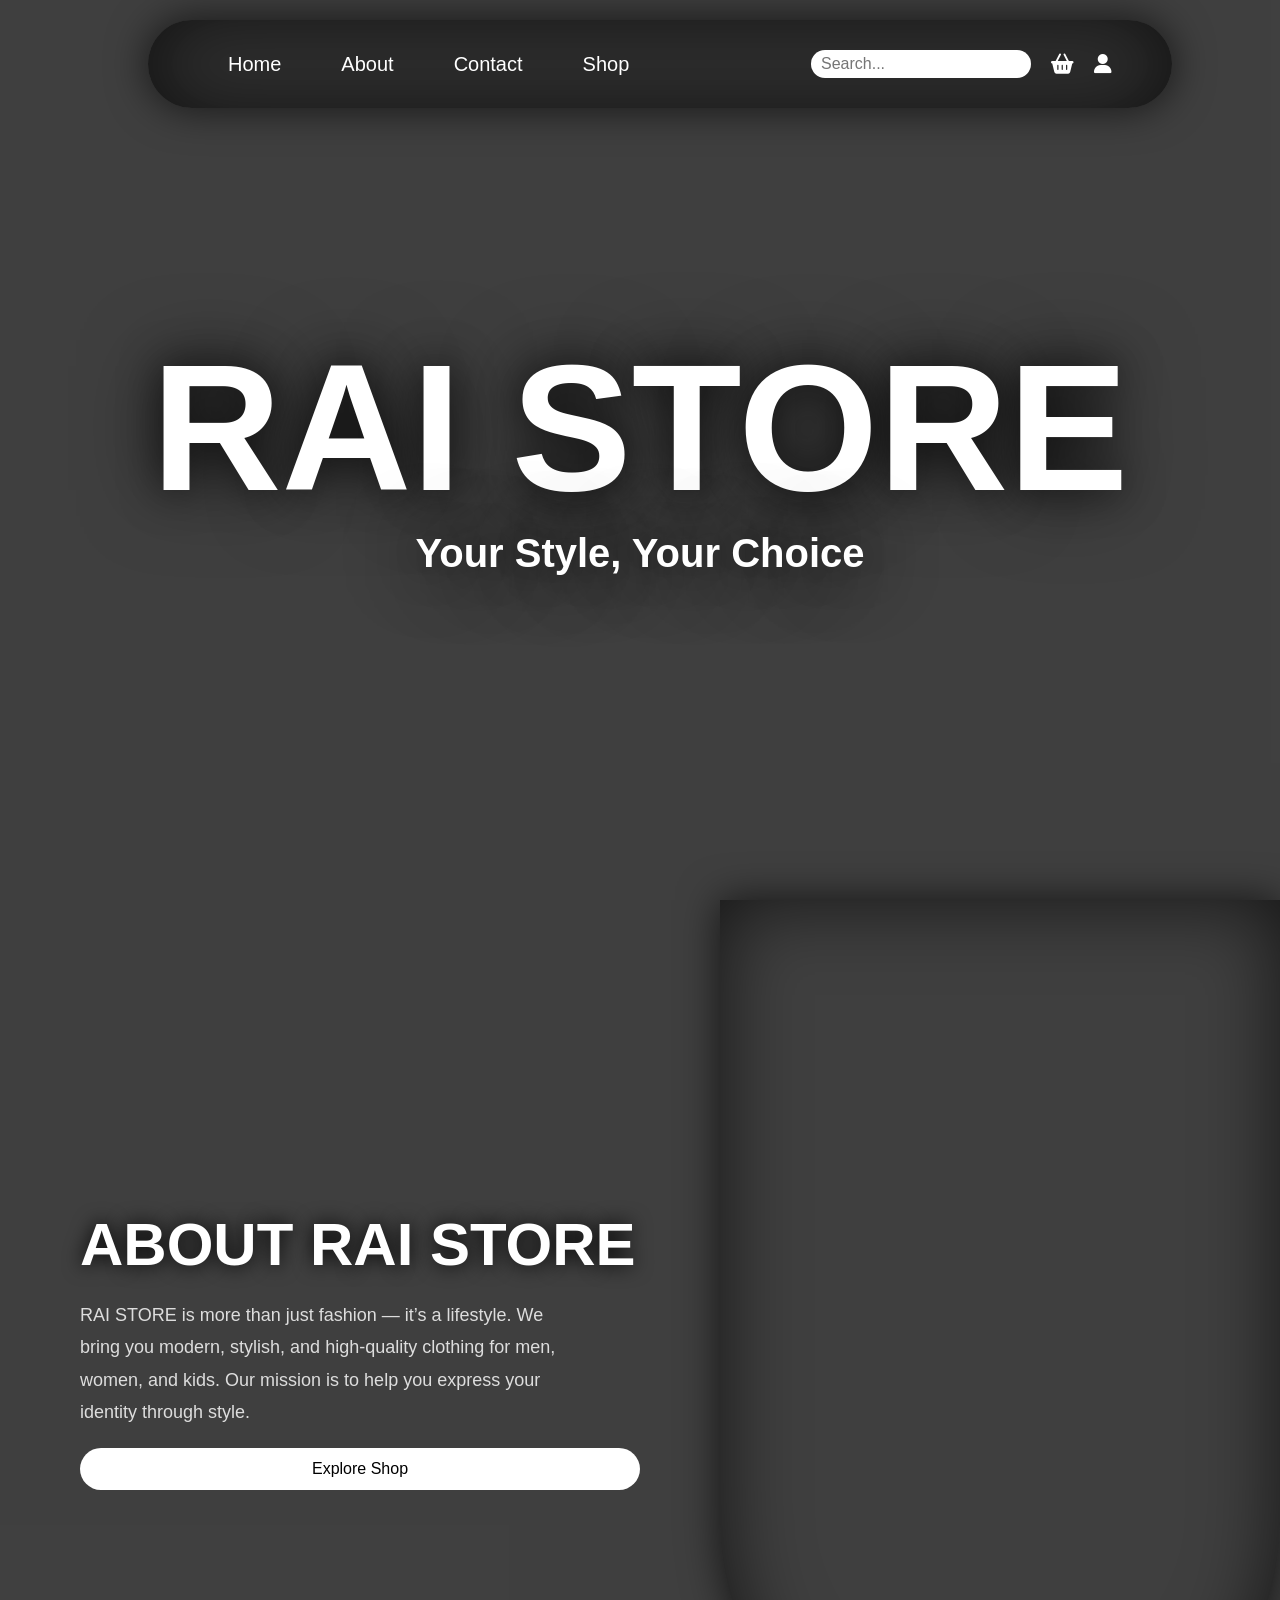
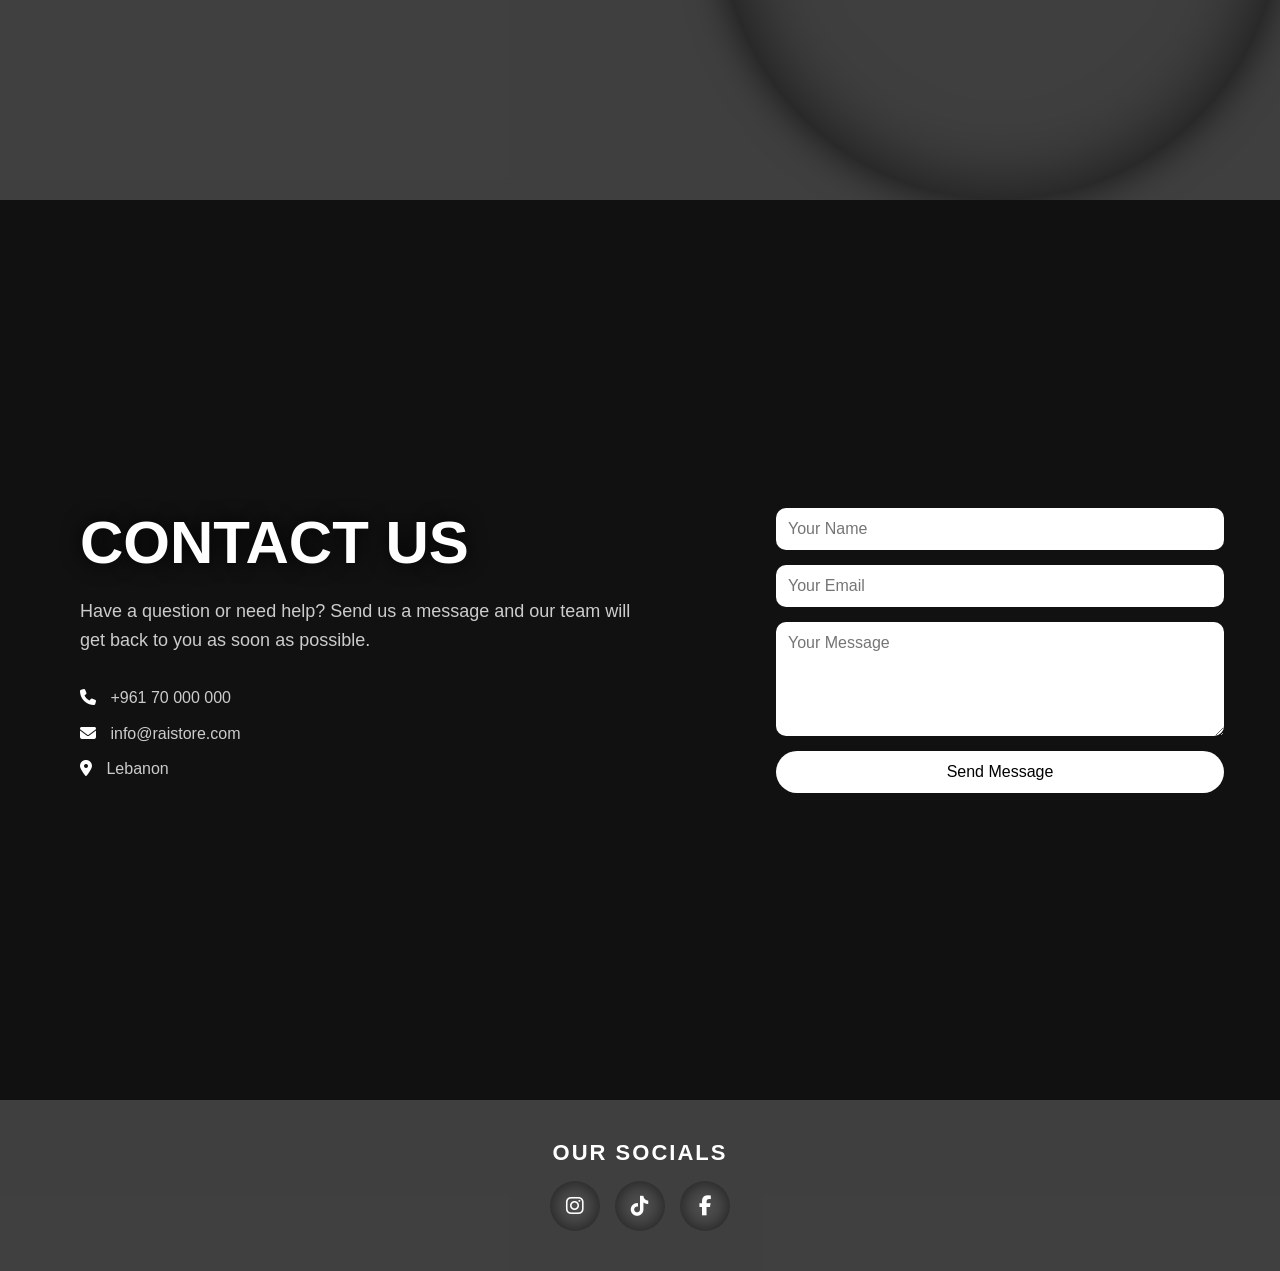
<file: index.html>
<!DOCTYPE html>
<html lang="en">
<head>
    <meta charset="UTF-8">
    <meta name="viewport" content="width=device-width, initial-scale=1.0">
    <title>Clothes Store</title>
    <link rel="stylesheet" href="https://cdnjs.cloudflare.com/ajax/libs/font-awesome/6.5.0/css/all.min.css">
    <link rel="stylesheet" href="style-index.css">
    <script src="index-functions.js"></script>
</head>
<body>
    <header>
        <nav>
            <a href="#home">Home</a>
            <a href="#about">About</a>
            <a href="#contact">Contact</a>
            <a href="shop.html">Shop</a>
        </nav>
        <div class="icons-header"> 
            <form action="">
            <input type="text" list="categories" placeholder="Search..." class="search-text">
            <datalist id="categories">
                <option value="All">
                <option value="Men">
                <option value="Women">
                <option value="Kids">
            </datalist>
            </form>
            <i class="fa-solid fa-basket-shopping" ></i>
            <i class="fa-solid fa-user" onclick="goToPage()"></i>
           
        </div>
    </header>
    <section id="home">
         <div class="s1-h">
         <h1>RAI STORE</h1>
         <h2>Your Style, Your Choice</h2>
         </div>
        
        <div class="img1-s1">
       
        </div>
        <div class="img2-s1">
         
        </div>
     
    </section>

<section class="about-section" id="about">

    <div class="about-left">
        <h2>ABOUT RAI STORE</h2>
        <p>
            RAI STORE is more than just fashion — it’s a lifestyle.  
            We bring you modern, stylish, and high-quality clothing 
            for men, women, and kids.  
            Our mission is to help you express your identity through style.
        </p>

        <button onclick="goToShop()">Explore Shop</button>
    </div>

    <div class="about-right">
        <div class="img-box">
            
        </div>
    </div>

</section>
<section class="contact-section" id="contact">

    <div class="contact-left">
        <h2>CONTACT US</h2>
        <p>
            Have a question or need help?  
            Send us a message and our team will get back to you as soon as possible.
        </p>

        <div class="contact-info">
            <p><i class="fa-solid fa-phone"></i> +961 70 000 000</p>
            <p><i class="fa-solid fa-envelope"></i> info@raistore.com</p>
            <p><i class="fa-solid fa-location-dot"></i> Lebanon</p>
        </div>
    </div>

    <div class="contact-right">
        <form class="contact-form">
            <input type="text" placeholder="Your Name" required>
            <input type="email" placeholder="Your Email" required>
            <textarea placeholder="Your Message" rows="5" required></textarea>
            <button type="submit">Send Message</button>
        </form>
    </div>

</section>
<div class="social-media">
    <h3>OUR SOCIALS</h3>

    <div class="social-icons">
        <a href="#" class="icon ig">
            <i class="fa-brands fa-instagram"></i>
        </a>

        <a href="#" class="icon tk">
            <i class="fa-brands fa-tiktok"></i>
        </a>

        <a href="#" class="icon fb">
            <i class="fa-brands fa-facebook-f"></i>
        </a>
    </div>
</div>
</body>
</html>
</file>
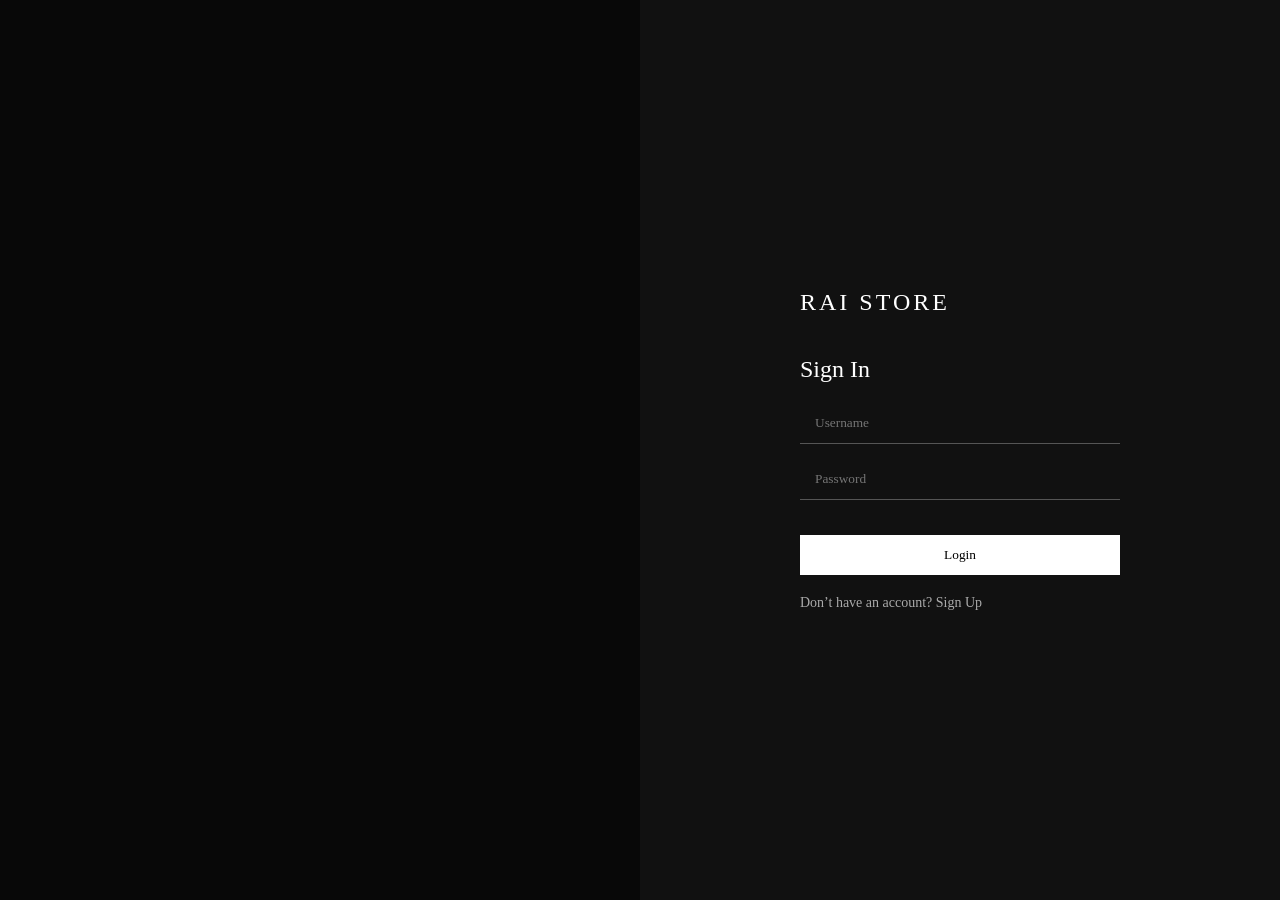
<file: page2.html>
<!DOCTYPE html>
<html lang="en">
<head>
<meta charset="UTF-8">
<meta name="viewport" content="width=device-width, initial-scale=1.0">
<title>RAI STORE - Auth</title>

<link rel="stylesheet" href="https://cdnjs.cloudflare.com/ajax/libs/font-awesome/6.5.0/css/all.min.css">

<style>

/* RESET */
*{
    margin:0;
    padding:0;
    box-sizing:border-box;
    font-family:'Segoe UI';
}

/* MAIN */
body{
    height:100vh;
    display:flex;
    background:#111;
}

/* LEFT IMAGE */
.left{
    width:50%;
    background:url('https://images.pexels.com/photos/7679720/pexels-photo-7679720.jpeg') center/cover no-repeat;
    position:relative;
}

.left::after{
    content:"";
    position:absolute;
    width:100%;
    height:100%;
    background:rgba(0,0,0,0.5);
}

/* RIGHT FORM */
.right{
    width:50%;
    display:flex;
    justify-content:center;
    align-items:center;
    background:#111;
}

/* FORM BOX */
.form-box{
    width:320px;
    color:white;
}

/* LOGO */
.logo{
    font-size:24px;
    margin-bottom:40px;
    letter-spacing:3px;
}

/* TITLE */
h2{
    margin-bottom:20px;
    font-weight:500;
}

/* INPUT */
.input-box{
    position:relative;
    margin-bottom:15px;
}

.input-box input{
    width:100%;
    padding:12px 15px;
    border:none;
    border-bottom:1px solid #555;
    background:transparent;
    color:white;
    outline:none;
}

/* BUTTON */
button{
    width:100%;
    padding:12px;
    margin-top:20px;
    border:none;
    background:white;
    color:black;
    cursor:pointer;
    transition:0.3s;
}

button:hover{
    background:#ddd;
}

/* SWITCH */
.switch{
    margin-top:20px;
    font-size:14px;
    color:#aaa;
    cursor:pointer;
}

.switch:hover{
    color:white;
}

/* SIGNUP HIDDEN */
#signup{
    display:none;
}

/* TOGGLE */
.active #login{
    display:none;
}

.active #signup{
    display:block;
}

</style>
</head>

<body>

<!-- LEFT -->
<div class="left"></div>

<!-- RIGHT -->
<div class="right">
    <div class="form-box" id="box">

        <div class="logo">RAI STORE</div>

        <!-- LOGIN -->
        <div id="login">
            <h2>Sign In</h2>

            <div class="input-box">
                <input type="text" placeholder="Username">
            </div>

            <div class="input-box">
                <input type="password" placeholder="Password">
            </div>

            <button>Login</button>

            <div class="switch" onclick="toggle()">
                Don’t have an account? Sign Up
            </div>
        </div>

        <!-- SIGNUP -->
        <div id="signup">
            <h2>Create Account</h2>

            <div class="input-box">
                <input type="text" placeholder="Username">
            </div>

            <div class="input-box">
                <input type="email" placeholder="Email">
            </div>

            <div class="input-box">
                <input type="password" placeholder="Password">
            </div>

            <button>Sign Up</button>

            <div class="switch" onclick="toggle()">
                Already have an account? Login
            </div>
        </div>

    </div>
</div>

<script>
function toggle(){
    document.getElementById("box").classList.toggle("active");
}
</script>

</body>
</html>
</file>
<file: style-index.css>
*{
            margin: 0;
            padding: 0;
            box-sizing: border-box;
            font-family: 'Segoe UI', Tahoma, Geneva, Verdana, sans-serif; 
            scroll-behavior: smooth;
            transition: all 0.3s ease;
               }
               /* Hide scrollbar for all browsers*/
               /* html, body {
               margin: 0;
               padding: 0;
               overflow: auto;
                             }
               */
                /* Chrome, Safari *//*
                body::-webkit-scrollbar {
                display: none;
                   }
                    */
        header{
            display: flex;
            justify-content: space-between;
            background-color: #333333ee;
            padding: 30px;
            width: 80%;
            border-radius: 300px;
            margin: 20px;
            z-index: 2000;
            position: fixed;
            left: 50%;
            transform: translateX(-50%);
         box-shadow: inset 0 0 80px #000000aa, 0 0 40px #000000aa;
        }
        nav{
            margin: 0 20px;
            display: flex;
            justify-content: flex-start;
            align-items: center;
            width: fit-content;
        }
        nav a{
            color: white;
            text-decoration: none;
            margin: 0 30px;
            font-size: 20px;
            font-weight: 500;
        }
        nav a:hover{
    text-shadow: 0 0 10px white;
}
        .icons-header{
             margin: 0 30px;
            display: flex;
            justify-content: flex-end;
            align-items: center;
            width: fit-content;
            color: white;
        }
        .icons-header i{
            font-size: 20px;
            margin-left: 20px;
        }
        .search-text{
            padding: 5px 10px;
            border-radius: 20px;
            border: none;
            outline: none;
            font-size: 16px;
        }
        section{
            background-color: #333333ee;
            background-size: cover;
            background-position: center;
            position: relative;
            display: flex;
            flex-direction: row;
            justify-content: center;
            align-items: center;
            height: 100vh;
        }
        .img1-s1, .img2-s1{
            background-size: cover;
            background-position: center;
            height: 100%;
        }
        .img1-s1{
            background-image: url('https://images.pexels.com/photos/6069954/pexels-photo-6069954.jpeg');
            width: 50%;
        }
        .img2-s1{
            background-image: url('https://images.pexels.com/photos/6069975/pexels-photo-6069975.jpeg');
            width: 50%;
        }

        .s1-h{
                position: absolute;
                display: flex;
                flex-direction: column;
                justify-content: center;
                align-items: center;
                z-index: 1000;
            }
       .s1-h h1{
                color: white;
                font-size: 180px;
                text-shadow: 0 0 40px #000000aa, 0 0 80px #000000aa;
            }
       .s1-h h2{
                    color: white;
                    font-size: 40px;
                    text-shadow: 0 0 40px #000000aa, 0 0 80px #000000aa;
                    }
                    body {
    margin: 0;
    font-family: Arial, sans-serif;
    background: #f5f5f5;
}

.about-section{
    display: flex;
    height: 80vh;
    background: #333333ee;
    color: white;
    height: 100vh;
    position: relative;
}

.about-left{
    flex: 1;
    display: flex;
    flex-direction: column;
    justify-content: center;
    padding: 80px;
}

.about-left h2{
    font-size: 60px;
    margin-bottom: 20px;
    text-shadow: 0 0 20px #000;
}

.about-left p{
    font-size: 18px;
    line-height: 1.8;
    color: #ddd;
    max-width: 500px;
}

.about-left button{
    margin-top: 20px;
    padding: 12px 25px;
    border: none;
    border-radius: 30px;
    cursor: pointer;
    font-size: 16px;
    background: white;
    color: black;
    transition: 0.3s;
}

.about-left button:hover{
    background: #000;
    color: white;
}

.about-right{
    flex: 1;
    position: relative;
    height: 100%;
}

.img-box{
    width: 100%;
    height: 100%;
    background-image: url('https://images.pexels.com/photos/15160208/pexels-photo-15160208.jpeg');
    background-size: cover;
    background-position: center;
   border-bottom-left-radius: 300px;
   border-bottom-right-radius: 300px;
    box-shadow: inset 0 0 80px #000000aa, 0 0 40px #000000aa;
}
.contact-section{
    display: flex;
    height: 100vh;
    background: #111;
    color: white;
}

/* LEFT SIDE */
.contact-left{
    flex: 1;
    padding: 80px;
    display: flex;
    flex-direction: column;
    justify-content: center;
}

.contact-left h2{
    font-size: 60px;
    margin-bottom: 20px;
    text-shadow: 0 0 20px #000;
}

.contact-left p{
    font-size: 18px;
    color: #ccc;
    margin-bottom: 20px;
    line-height: 1.6;
}

.contact-info p{
    margin: 10px 0;
    font-size: 16px;
}

.contact-info i{
    margin-right: 10px;
    color: #fff;
}

/* RIGHT SIDE */
.contact-right{
    flex: 1;
    display: flex;
    justify-content: center;
    align-items: center;
}

.contact-form{
    width: 80%;
    display: flex;
    flex-direction: column;
    gap: 15px;
}

.contact-form input, .contact-form textarea{
    padding: 12px;
    border: none;
    border-radius: 10px;
    outline: none;
    font-size: 16px;
}

.contact-form button{
    padding: 12px;
    border: none;
    border-radius: 30px;
    background: white;
    color: black;
    font-size: 16px;
    cursor: pointer;
    transition: 0.3s;
}

.contact-form button:hover{
    background: #000;
    color: white;
}
.social-media{
    background: #333333ee;
    padding: 40px;
    display: flex;
    flex-direction: column;
    justify-content: center;
    align-items: center;
}

.social-media h3{
    font-size: 22px;
    margin-bottom: 15px;
    color: #fff;
    letter-spacing: 2px;
}

/* container */
.social-icons{
    display: flex;
    gap: 15px;
}

/* buttons */
.icon{
    width: 50px;
    height: 50px;
    display: flex;
    justify-content: center;
    align-items: center;

    border-radius: 50%;
    background: rgba(255,255,255,0.08);
    color: white;
    font-size: 20px;

    box-shadow: inset 0 0 20px #000000aa;
    transition: 0.3s;
    text-decoration: none;
}

/* hover effect */
.icon:hover{
    transform: translateY(-5px);
    background: white;
    color: black;
}

/* individual hover glow */
.icon.ig:hover{
    box-shadow: 0 0 15px #e1306c;
}

.icon.tk:hover{
    box-shadow: 0 0 15px #25f4ee;
}

.icon.fb:hover{
    box-shadow: 0 0 15px #1877f2;
}
</file>
